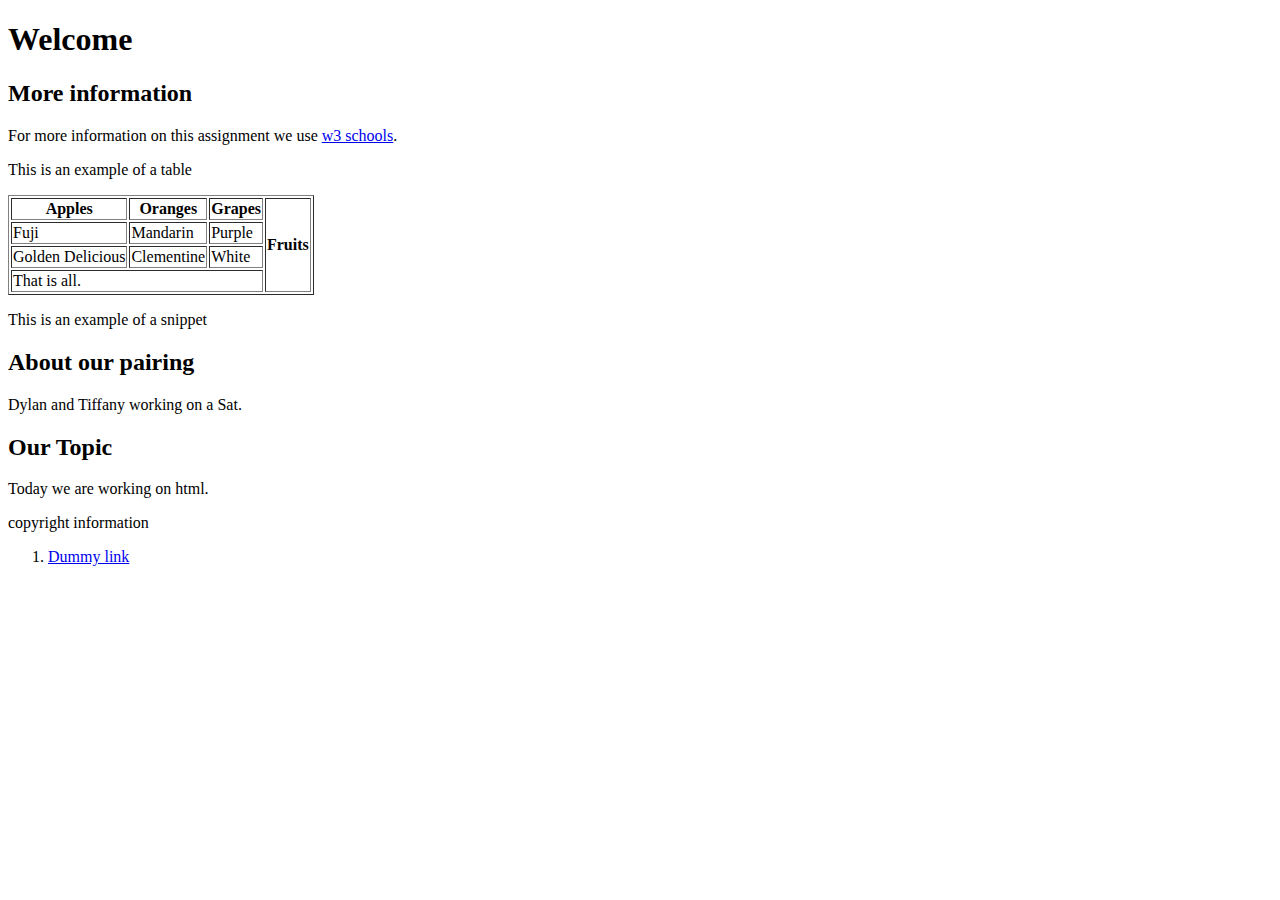
<file: html/gps/index.html>
<!DOCTYPE html>
<html>
<head>
  <title>Hello World </title>
</head>
<body>
<header>
  <h1>Welcome</h1>
</header>
  <article>
    <h2>More information</h2>
    <p>For more information on this assignment we use <a href="http://www.w3schools.com/">w3 schools</a>.</p>
  </article>
  <main>
    <p>This is an example of a table</p> 
    <table border="1">
      <tr>
        <th>Apples</th>
        <th>Oranges</th>
        <th>Grapes</th>
        <th rowspan="4">Fruits</th>
      </tr>
      <tr>
        <td>Fuji</td>
        <td>Mandarin</td>
        <td>Purple</td>
      </tr>
      <tr>
        <td>Golden Delicious</td>
        <td>Clementine</td>
        <td>White</td>
      </tr>
      <tr>
        <td colspan="3">That is all.</td>
      </tr>
    </table>
  </main>
      <p>This is an example of a snippet</p>
    <section>
      <h2>About our pairing</h2>
      <p>Dylan and Tiffany working on a Sat.</p>
      <aside>
        <h2>Our Topic</h2>  
        <p>Today we are working on html.</p>
      </aside>
    </section>
<footer>
  <p>copyright information</p>
  <nav>
    <ol>
      <li><a href="#">Dummy link</a></li>
    </ol>
  </nav>
</footer>
</body>
</html>

<!-- 
1. The purpose of HTML semantic tags is to allow for more a more readable structure to the page. I personally find the section the most useful because you can group similar elements and content together in a container. 

2. The browser will read the HTML page in order from top to bottom 
1 - Doctype 
2. html 
3. head
4. body

3. We learned that Sublime snippets are a shortcut tool to help you quickly add in code that you use on a repetitive basis. I think I will create Sublime snippets for form layouts in the future. 

4. I think my biggest challenge is understanding which structural semantic element is appropriate to use. I think the flowchart will come in handy moving forward. 
 -->
</file>
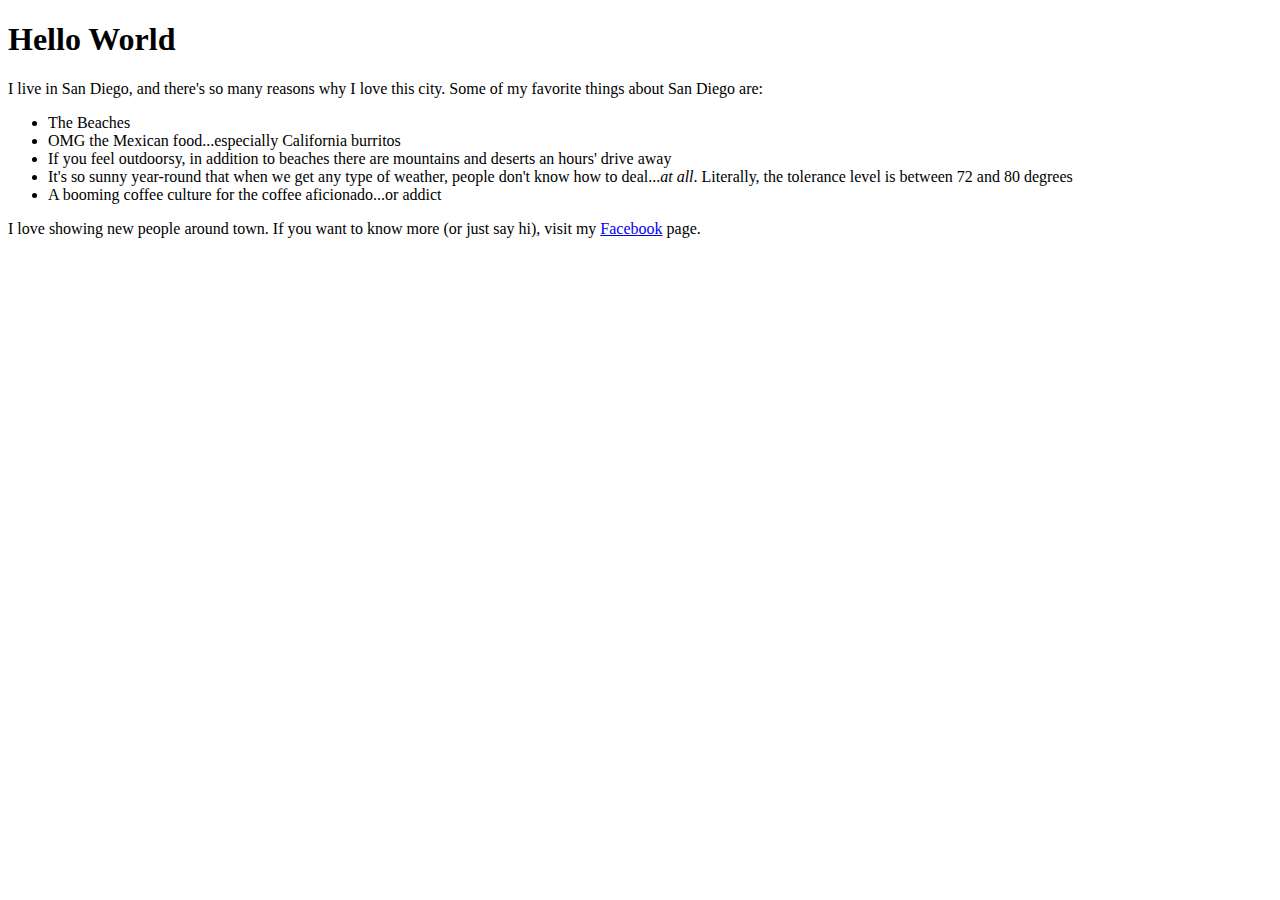
<file: html/web_basics/index.html>
<!DOCTYPE html>
<html>
<head>
  <title>Tiffany's Website</title>
</head>
<body>
<h1>Hello World</h1>
  <p>I live in San Diego, and there's so many reasons why I love this city. Some of my favorite things about San Diego are:</p>
  <ul>
    <li>The Beaches</li>
    <li>OMG the Mexican food...especially California burritos</li>
    <li>If you feel outdoorsy, in addition to beaches there are mountains and deserts an hours' drive away</li>
    <li>It's so sunny year-round that when we get any type of weather, people don't know how to deal...<em>at all</em>. Literally, the tolerance level is between 72 and 80 degrees</li>
    <li>A booming coffee culture for the coffee aficionado...or addict</li>
  </ul>
  <p>I love showing new people around town. If you want to know more (or just say hi), visit my <a href="https://www.facebook.com/87thuey">Facebook</a> page.</p>
</body>
</html>
</file>
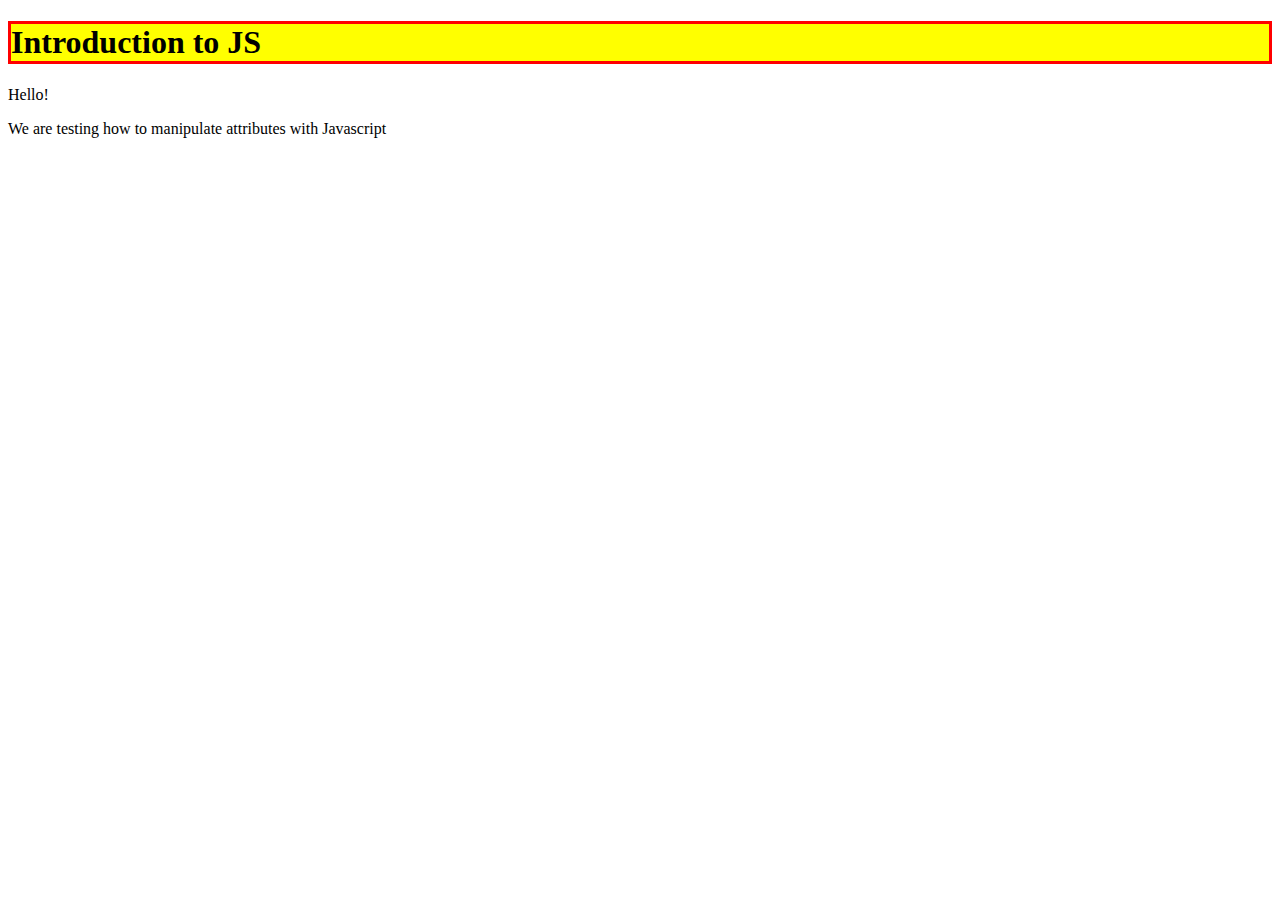
<file: web_dev/client_side_js/index.html>
<!DOCTYPE html>
<html>
<head>
  <title>Testing Out with Javascrip</title>
</head>
<body>
<h1>Introduction to JS</h1>
  <p id="paragraph">We are testing how to manipulate attributes with Javascript</p>
<script src="client_side.js"></script>
</body>
</html>
</file>
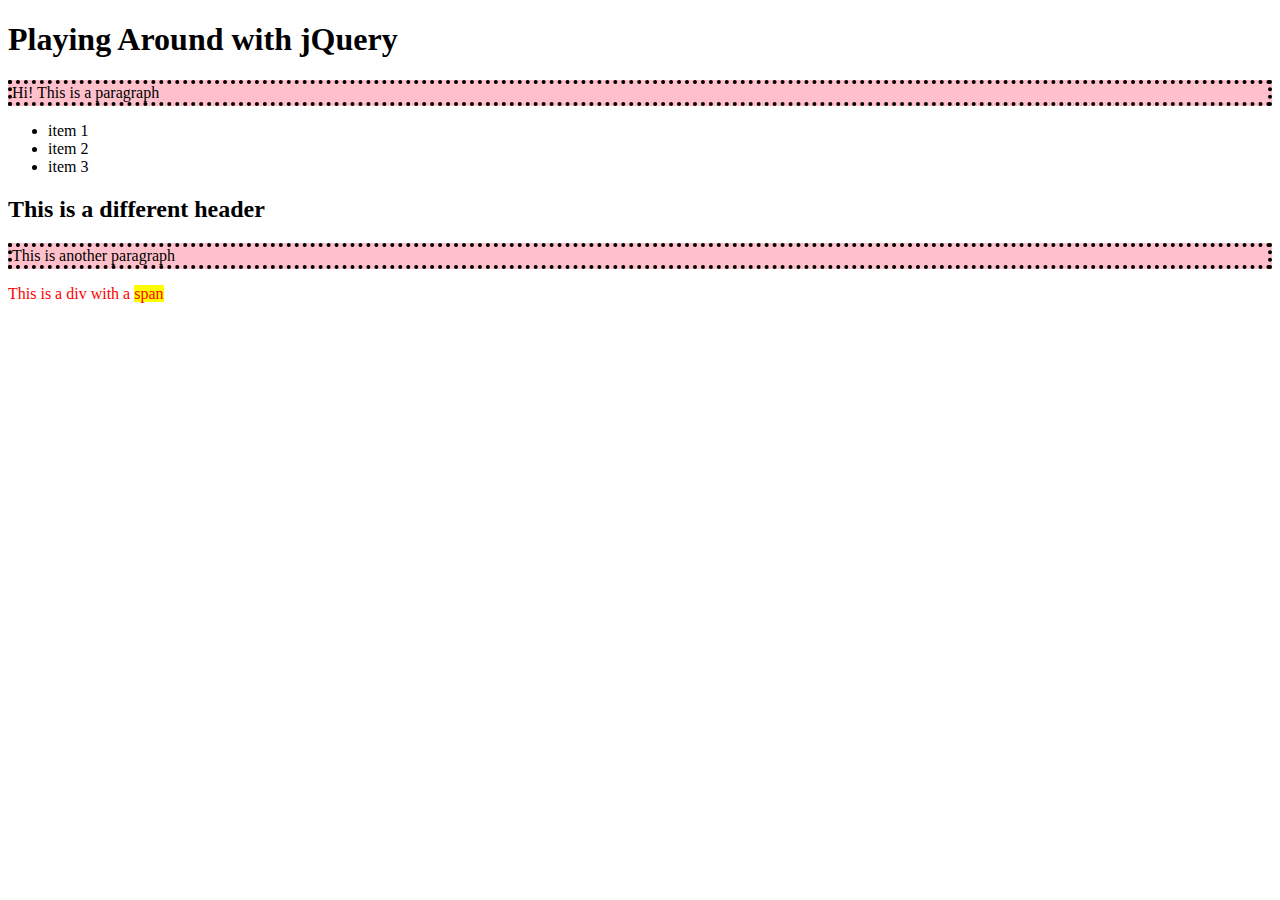
<file: web_dev/jquery/index.html>
<!DOCTYPE html>
<html>
<head>
  <title>Learning jQuery</title>
  <script type="text/javascript" src="jquery-3.1.1.js" ></script>
  <script type="text/javascript">
    $(document).ready(function() {
      $("p").css({"background-color":"pink", "border":"4px dotted"});
      $("#mydiv").addClass("selected");
      $("span").addClass("highlight");
    });   
  </script>
  <style>
    .selected { color:red; }
    .highlight {background:yellow;}
  </style>
</head>
<body>
<h1>Playing Around with jQuery</h1>
  <p>Hi! This is a paragraph</p>
    <ul>
      <li>item 1</li> 
      <li>item 2</li>
      <li>item 3</li>
    </ul>
<h2>This is a different header</h2>
  <p>This is another paragraph</p>
  <div id= "mydiv">This is a div with a <span>span</span></div>
</body>
</html>
</file>
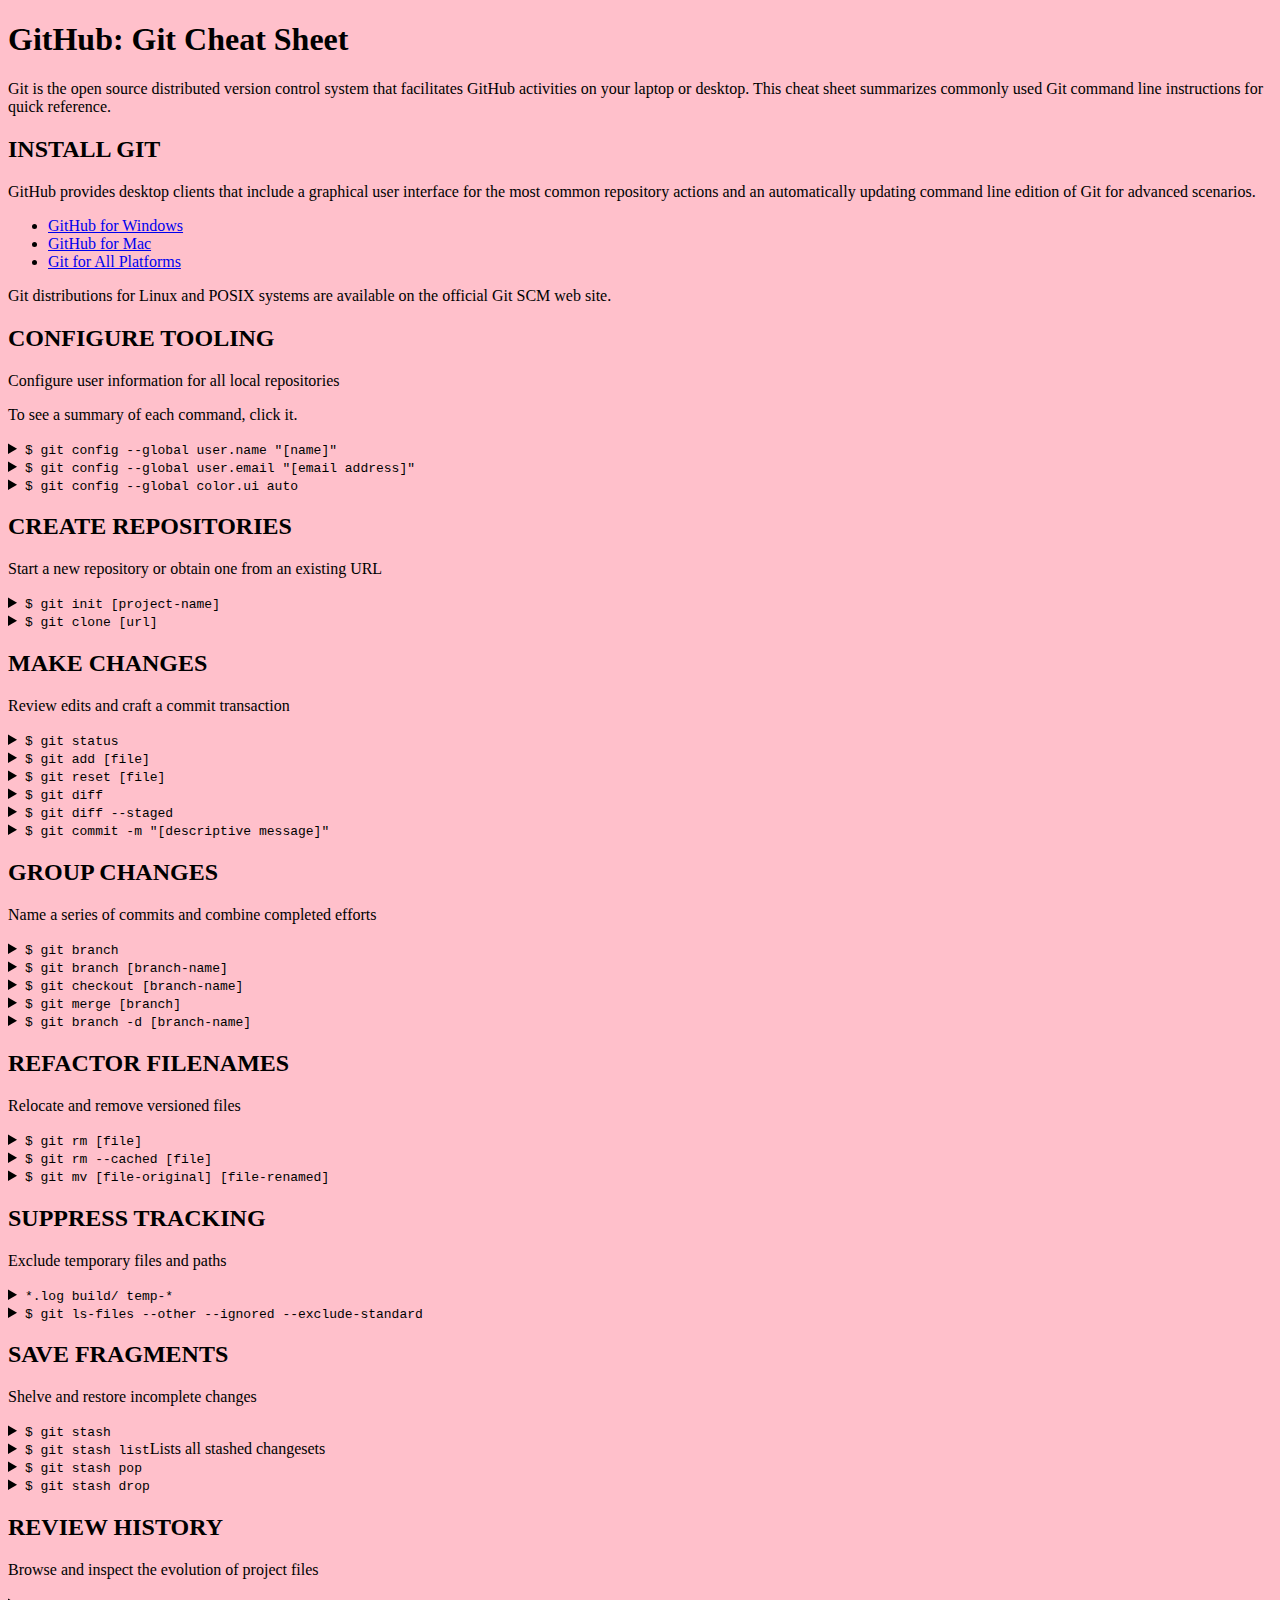
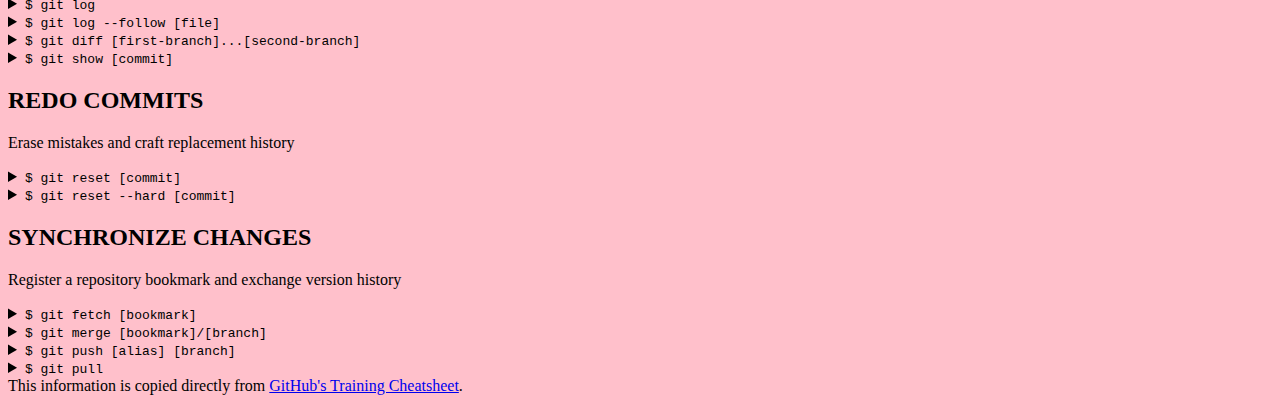
<file: css/gps2-1.html>
<!--
Write your names here:
1.
2.
We spent [#] hours on this challenge.
-->

<!-- This challenge uses HTML5 syntax that may not be available in all browsers (It works in Chrome and Safari, from my testing. (<details> and<summary>). -->

<!DOCTYPE html>
<html lang="en">
  <head>
    <meta charset="UTF-8">
    <link rel="stylesheet" href="gps2-1.css">  <!-- Insert a link to the stylesheet here -->
    <title>Git Cheat Sheet</title>
  </head>

  <body>
    <header>
      <h1>GitHub: Git Cheat Sheet</h1>
      <p>Git is the open source distributed version control system that
        facilitates GitHub activities on your laptop or desktop.
        This cheat sheet summarizes commonly used Git command line
        instructions for quick reference.</p>
    </header>

    <section class="column-1">
      <article>
        <h2>INSTALL GIT</h2>
        <p>GitHub provides desktop clients that include a graphical user
        interface for the most common repository actions and an automatically
        updating command line edition of Git for advanced scenarios.</p>
        <ul>
          <li><a href="https://windows.github.com">GitHub for Windows</a></li>
          <li><a href="https://mac.github.com">GitHub for Mac</a></li>
          <li><a href="http://git-scm.com">Git for All Platforms</a></li>
        </ul>

        Git distributions for Linux and POSIX systems are available on the
        official Git SCM web site.
      </article>

      <article>
        <h2>CONFIGURE TOOLING</h2>
        <p>Configure user information for all local repositories</p>
        <p> To see a summary of each command, click it.</p>

        <details>
          <summary><code>$ git config --global user.name "[name]"</code></summary>
          <p>Sets the name you want attached to your commit transactions</p>
        </details>

        <details>
          <summary><code>$ git config --global user.email "[email address]"</code></summary>
          <p>Sets the email you want atached to your commit transactions</p>
        </details>

        <details>
          <summary><code>$ git config --global color.ui auto</code></summary>
          <p>Enables helpful colorization of command line output</p>
        </details>
      </article>

      <article>
        <h2>CREATE REPOSITORIES</h2>
        <p>Start a new repository or obtain one from an existing URL</p>

        <details>
          <summary><code>$ git init [project-name]</code></summary>
          <p>Creates a new local repository with the specified name</p>
        </details>

        <details>
          <summary><code>$ git clone [url]</code></summary>
          <p>Downloads a project and its entire version history</p>
        </details>
      </article>

      <article>
        <h2>MAKE CHANGES</h2>
        <p>Review edits and craft a commit transaction</p>

        <details>
          <summary><code>$ git status</code></summary>
          <p>Lists all new or modified files to be committed</p>
        </details>

        <details>
          <summary><code>$ git add [file]</code></summary>
          <p>Snapshots the file in preparation for versioning</p>
        </details>

        <details>
          <summary><code>$ git reset [file]</code></summary>
          <p>Unstages the file, but preserve its contents</p>
        </details>

        <details>
          <summary><code>$ git diff</code></summary>
          <p>Shows file differences not yet staged</p>
        </details>

        <details>
          <summary><code>$ git diff --staged</code></summary>
          <p>Shows file differences between staging and the last file version</p>
        </details>

        <details>
          <summary><code>$ git commit -m "[descriptive message]"</code></summary>
          <p>Records file snapshots permanently in version history</p>
        </details>
      </article>

      <article>
        <h2>GROUP CHANGES</h2>
        <p>Name a series of commits and combine completed efforts</p>

        <details>
          <summary><code>$ git branch</code></summary>
          <p>Lists all local branches in the current repository</p>
        </details>

        <details>
          <summary><code>$ git branch [branch-name]</code></summary>
          <p>Creates a new branch</p>
        </details>

        <details>
          <summary><code>$ git checkout [branch-name]</code></summary>
          <p>Switches to the specified branch and updates the working directory</p>
        </details>

        <details>
          <summary><code>$ git merge [branch]</code></summary>
          <p>Combines the specified branch’s history into the current branch</p>
        </details>

        <details>
          <summary><code>$ git branch -d [branch-name]</code></summary>
          <p>Deletes the specified branch</p>
        </details>
      </article>
    </section>

    <section class="column-2">
      <article>
        <h2>REFACTOR FILENAMES</h2>
        <p>Relocate and remove versioned files</p>

        <details>
          <summary><code>$ git rm [file]</code></summary>
          <p>Deletes the file from the working directory and stages the deletion</p>
        </details>

        <details>
          <summary><code>$ git rm --cached [file]</code></summary>
          <p>Removes the file from version control but preserves the file locally</p>
        </details>

        <details>
          <summary><code>$ git mv [file-original] [file-renamed]</code></summary>
          <p>Changes the file name and prepares it for commit</p>
        </details>
      </article>

      <article>
        <h2>SUPPRESS TRACKING</h2>
        <p>Exclude temporary files and paths</p>

        <details>
          <summary><code>*.log
                    build/
                    temp-*
          </code></summary>
          <p>A text file named .gitignore suppresses accidental versioning of files and paths matching the specified paterns</p>
        </details>

        <details>
          <summary><code>$ git ls-files --other --ignored --exclude-standard</code></summary>
          <p>Lists all ignored files in this project</p>
        </details>
      </article>

      <article>
        <h2>SAVE FRAGMENTS</h2>
        <p>Shelve and restore incomplete changes</p>

        <details>
          <summary><code>$ git stash</code></summary>
          <p>Temporarily stores all modified tracked files</p>
        </details>

        <details>
          <summary><code>$ git stash list</code>Lists all stashed changesets</summary>
          <p></p>
        </details>

        <details>
          <summary><code>$ git stash pop</code></summary>
          <p>Restores the most recently stashed files</p>
        </details>

        <details>
          <summary><code>$ git stash drop</code></summary>
          <p>Discards the most recently stashed changeset</p>
        </details>

      </article>

      <article>
        <h2>REVIEW HISTORY</h2>
        <p>Browse and inspect the evolution of project files</p>

        <details>
          <summary><code>$ git log</code></summary>
          <p>Lists version history for the current branch</p>
        </details>

        <details>
          <summary><code>$ git log --follow [file]</code></summary>
          <p>Lists version history for a file, including renames</p>
        </details>

        <details>
          <summary><code>$ git diff [first-branch]...[second-branch]</code></summary>
          <p>Shows content differences between two branches</p>
        </details>

        <details>
          <summary><code>$ git show [commit]</code></summary>
          <p>Outputs metadata and content changes of the specified commit</p>
        </details>
      </article>

      <article>
        <h2>REDO COMMITS</h2>
        <p>Erase mistakes and craft replacement history</p>

        <details>
          <summary><code>$ git reset [commit]</code></summary>
          <p>Undoes all commits after [commit], preserving changes locally</p>
        </details>

        <details>
          <summary><code>$ git reset --hard [commit]</code></summary>
          <p>Discards all history and changes back to the specified commit</p>
        </details>
      </article>

      <article>
        <h2>SYNCHRONIZE CHANGES</h2>
        <p>Register a repository bookmark and exchange version history</p>

        <details>
          <summary><code>$ git fetch [bookmark]</code></summary>
          <p>Downloads all history from the repository bookmark</p>
        </details>

        <details>
          <summary><code>$ git merge [bookmark]/[branch]</code></summary>
          <p>Combines bookmark’s branch into current local branch</p>
        </details>

        <details>
          <summary><code>$ git push [alias] [branch]</code></summary>
          <p>Uploads all local branch commits to GitHub</p>
        </details>

        <details>
          <summary><code>$ git pull</code></summary>
          <p>Downloads bookmark history and incorporates changes</p>
        </details>
      </article>
    </section>

    <footer>
      This information is copied directly from <a href="https://training.github.com/kit/downloads/github-git-cheat-sheet.pdf">GitHub's Training Cheatsheet</a>.
    </footer>
  <!-- Add your reflection here as a comment. -->
  </body>
</html>
</file>
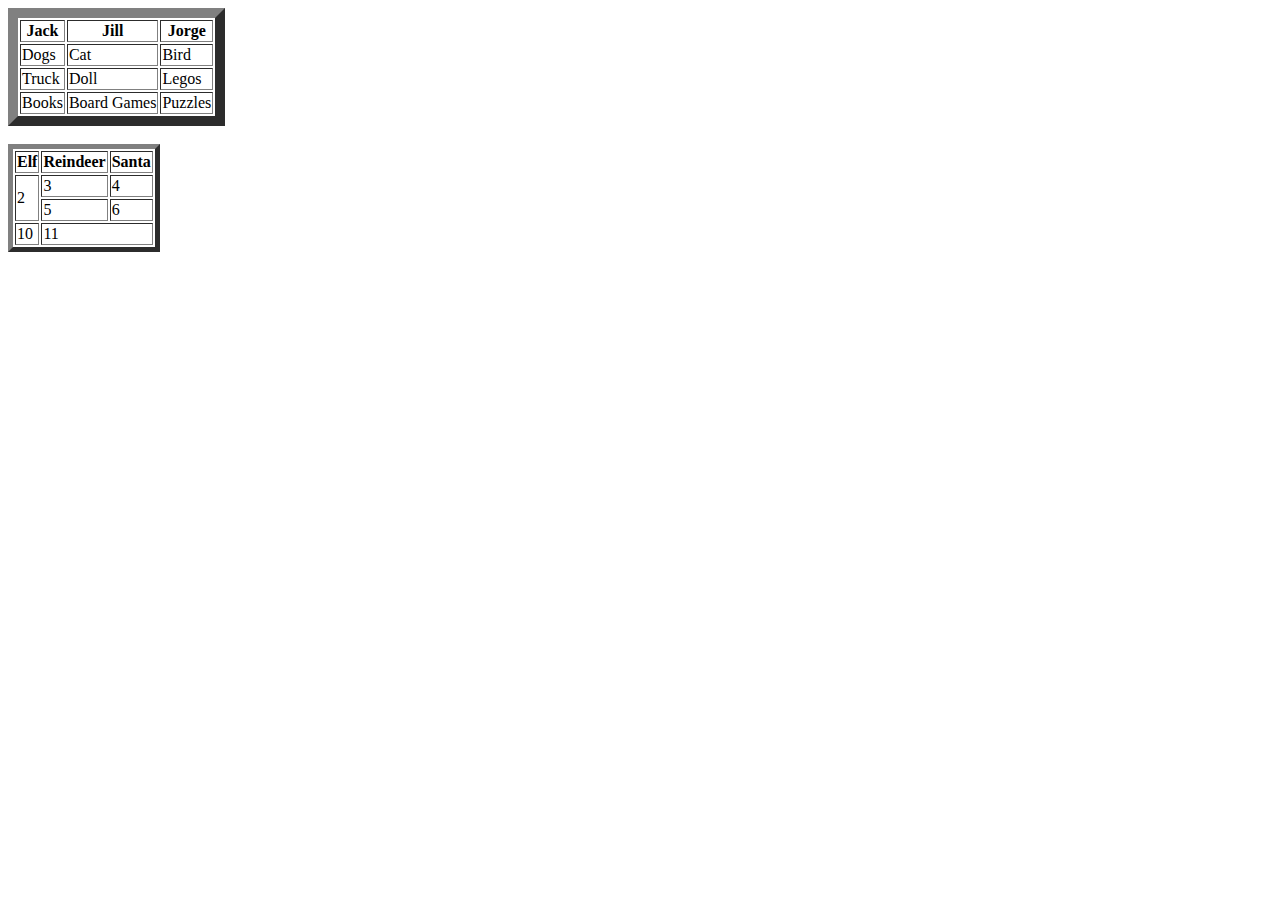
<file: html/table-practice.html>
<!DOCTYPE html>
<html>
<head>
  <title>The Christmas List</title>
</head>
<body>

<table border =10>
  <tr>
    <th>Jack</th>
    <th>Jill</th>
    <th>Jorge</th>
  </tr>
  <tr>
    <td>Dogs</td>
    <td>Cat</td>
    <td>Bird</td>
  </tr>
  <tr>
    <td>Truck</td>
    <td>Doll</td>
    <td>Legos</td>
  </tr>
  <tr>
    <td>Books</td>
    <td>Board Games</td>
    <td>Puzzles</td>
  </tr>
</table>
<br>
<table border ="5">
  <tr>
    <th>Elf</th>
    <th>Reindeer</th>
    <th>Santa</th>
  </tr>
  <tr>
    <td rowspan="2">2</td>
    <td>3</td>
    <td>4</td>
  </tr>
  <tr>
    <td>5</td>
    <td>6</td>
  </tr>
  <tr>
    <td>10</td>
    <td colspan ="2">11</td>
  </tr>
</table>
</body>
</html>
</file>
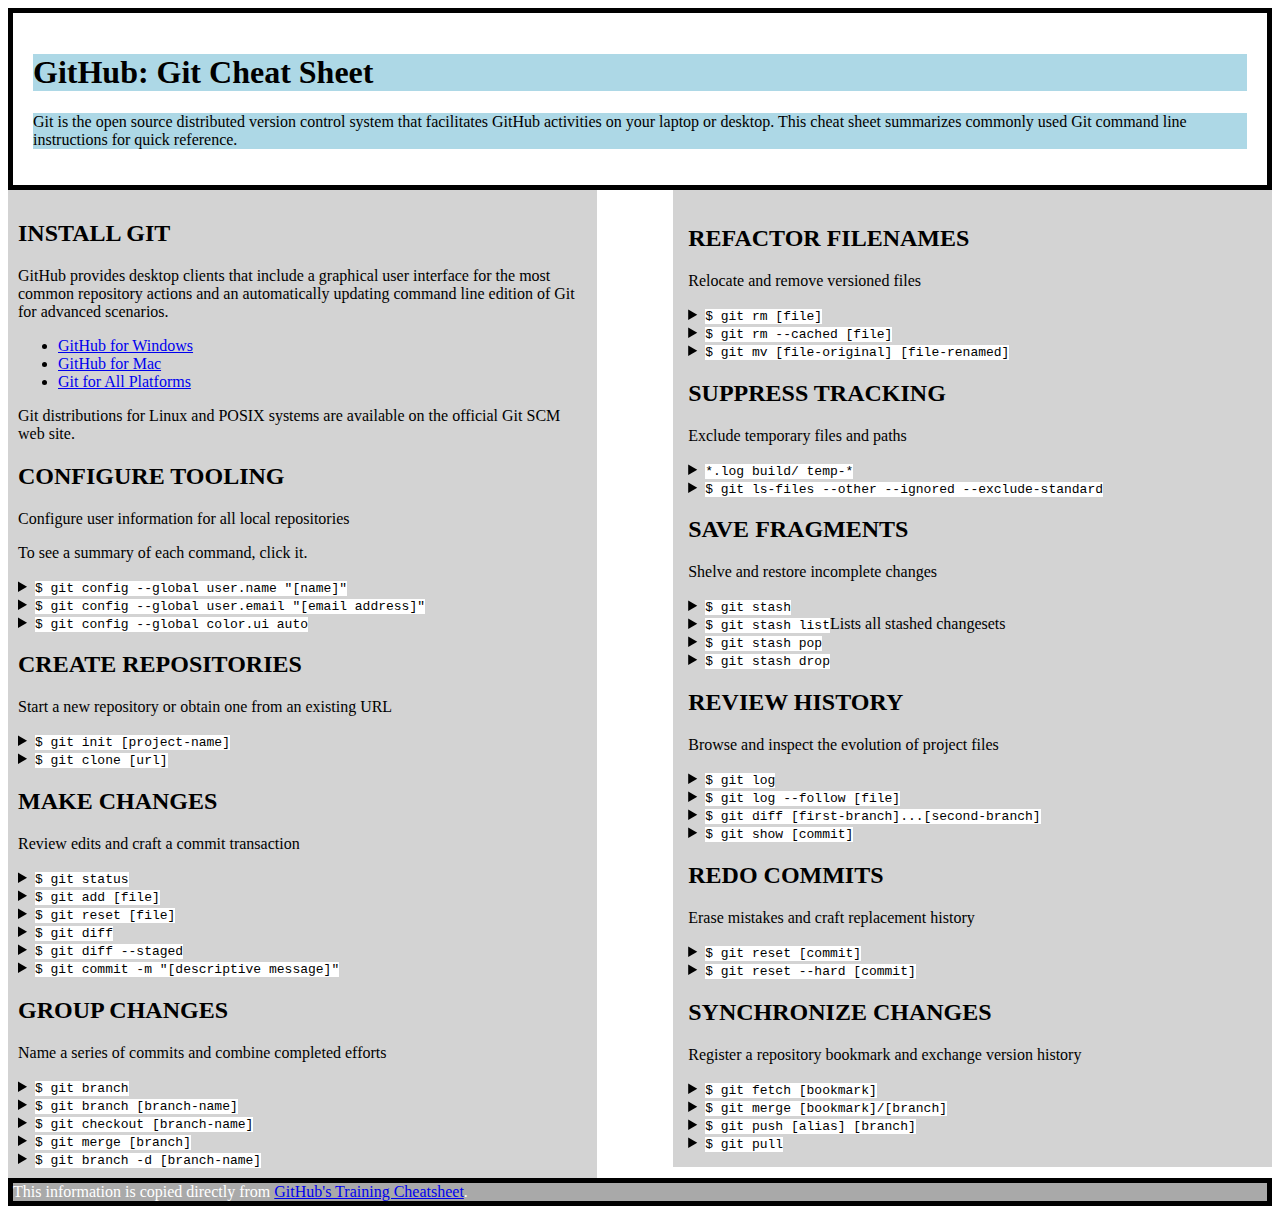
<file: css/gps/gps2-1.html>
<!--
Write your names here:
1. Tiffany Huey
2. Nathan Vu 
We spent [2:20] hours on this challenge.
Although we played around with positioning, position is one of the most difficult concepts for me to grasp. Whereas some CSS properties only require one line to accomplish what I want (color, font-family, etc.) using position requires a combination of margins, vertical-align, width, etc., and I'm not fully confident about how every property plays into the overall positioning. I plan to practice more with positioning in hopes that the more I'm exposed to it, the more comfortable I feel. 
--> 
<!-- This challenge uses HTML5 syntax that may not be available in all browsers (It works in Chrome and Safari, from my testing. (<details> and<summary>). -->

<!DOCTYPE html>
<html lang="en">
  <head>
    <meta charset="UTF-8">
    <link rel="stylesheet" href="gps2-1.css">  <!-- Insert a link to the stylesheet here -->
    <title>Git Cheat Sheet</title>
  </head>

  <body>
    <header>
      <h1>GitHub: Git Cheat Sheet</h1>
      <p>Git is the open source distributed version control system that
        facilitates GitHub activities on your laptop or desktop.
        This cheat sheet summarizes commonly used Git command line
        instructions for quick reference.</p>
    </header>

    <section class="column-1">
      <article>
        <h2>INSTALL GIT</h2>
        <p>GitHub provides desktop clients that include a graphical user
        interface for the most common repository actions and an automatically
        updating command line edition of Git for advanced scenarios.</p>
        <ul>
          <li><a href="https://windows.github.com">GitHub for Windows</a></li>
          <li><a href="https://mac.github.com">GitHub for Mac</a></li>
          <li><a href="http://git-scm.com">Git for All Platforms</a></li>
        </ul>

        Git distributions for Linux and POSIX systems are available on the
        official Git SCM web site.
      </article>

      <article>
        <h2>CONFIGURE TOOLING</h2>
        <p>Configure user information for all local repositories</p>
        <p> To see a summary of each command, click it.</p>

        <details>
          <summary><code>$ git config --global user.name "[name]"</code></summary>
          <p>Sets the name you want attached to your commit transactions</p>
        </details>

        <details>
          <summary><code>$ git config --global user.email "[email address]"</code></summary>
          <p>Sets the email you want atached to your commit transactions</p>
        </details>

        <details>
          <summary><code>$ git config --global color.ui auto</code></summary>
          <p>Enables helpful colorization of command line output</p>
        </details>
      </article>

      <article>
        <h2>CREATE REPOSITORIES</h2>
        <p>Start a new repository or obtain one from an existing URL</p>

        <details>
          <summary><code>$ git init [project-name]</code></summary>
          <p>Creates a new local repository with the specified name</p>
        </details>

        <details>
          <summary><code>$ git clone [url]</code></summary>
          <p>Downloads a project and its entire version history</p>
        </details>
      </article>

      <article>
        <h2>MAKE CHANGES</h2>
        <p>Review edits and craft a commit transaction</p>

        <details>
          <summary><code>$ git status</code></summary>
          <p>Lists all new or modified files to be committed</p>
        </details>

        <details>
          <summary><code>$ git add [file]</code></summary>
          <p>Snapshots the file in preparation for versioning</p>
        </details>

        <details>
          <summary><code>$ git reset [file]</code></summary>
          <p>Unstages the file, but preserve its contents</p>
        </details>

        <details>
          <summary><code>$ git diff</code></summary>
          <p>Shows file differences not yet staged</p>
        </details>

        <details>
          <summary><code>$ git diff --staged</code></summary>
          <p>Shows file differences between staging and the last file version</p>
        </details>

        <details>
          <summary><code>$ git commit -m "[descriptive message]"</code></summary>
          <p>Records file snapshots permanently in version history</p>
        </details>
      </article>

      <article>
        <h2>GROUP CHANGES</h2>
        <p>Name a series of commits and combine completed efforts</p>

        <details>
          <summary><code>$ git branch</code></summary>
          <p>Lists all local branches in the current repository</p>
        </details>

        <details>
          <summary><code>$ git branch [branch-name]</code></summary>
          <p>Creates a new branch</p>
        </details>

        <details>
          <summary><code>$ git checkout [branch-name]</code></summary>
          <p>Switches to the specified branch and updates the working directory</p>
        </details>

        <details>
          <summary><code>$ git merge [branch]</code></summary>
          <p>Combines the specified branch’s history into the current branch</p>
        </details>

        <details>
          <summary><code>$ git branch -d [branch-name]</code></summary>
          <p>Deletes the specified branch</p>
        </details>
      </article>
    </section>

    <section class="column-2">
      <article>
        <h2>REFACTOR FILENAMES</h2>
        <p>Relocate and remove versioned files</p>

        <details>
          <summary><code>$ git rm [file]</code></summary>
          <p>Deletes the file from the working directory and stages the deletion</p>
        </details>

        <details>
          <summary><code>$ git rm --cached [file]</code></summary>
          <p>Removes the file from version control but preserves the file locally</p>
        </details>

        <details>
          <summary><code>$ git mv [file-original] [file-renamed]</code></summary>
          <p>Changes the file name and prepares it for commit</p>
        </details>
      </article>

      <article>
        <h2>SUPPRESS TRACKING</h2>
        <p>Exclude temporary files and paths</p>

        <details>
          <summary><code>*.log
                    build/
                    temp-*
          </code></summary>
          <p>A text file named .gitignore suppresses accidental versioning of files and paths matching the specified paterns</p>
        </details>

        <details>
          <summary><code>$ git ls-files --other --ignored --exclude-standard</code></summary>
          <p>Lists all ignored files in this project</p>
        </details>
      </article>

      <article>
        <h2>SAVE FRAGMENTS</h2>
        <p>Shelve and restore incomplete changes</p>

        <details>
          <summary><code>$ git stash</code></summary>
          <p>Temporarily stores all modified tracked files</p>
        </details>

        <details>
          <summary><code>$ git stash list</code>Lists all stashed changesets</summary>
          <p></p>
        </details>

        <details>
          <summary><code>$ git stash pop</code></summary>
          <p>Restores the most recently stashed files</p>
        </details>

        <details>
          <summary><code>$ git stash drop</code></summary>
          <p>Discards the most recently stashed changeset</p>
        </details>

      </article>

      <article>
        <h2>REVIEW HISTORY</h2>
        <p>Browse and inspect the evolution of project files</p>

        <details>
          <summary><code>$ git log</code></summary>
          <p>Lists version history for the current branch</p>
        </details>

        <details>
          <summary><code>$ git log --follow [file]</code></summary>
          <p>Lists version history for a file, including renames</p>
        </details>

        <details>
          <summary><code>$ git diff [first-branch]...[second-branch]</code></summary>
          <p>Shows content differences between two branches</p>
        </details>

        <details>
          <summary><code>$ git show [commit]</code></summary>
          <p>Outputs metadata and content changes of the specified commit</p>
        </details>
      </article>

      <article>
        <h2>REDO COMMITS</h2>
        <p>Erase mistakes and craft replacement history</p>

        <details>
          <summary><code>$ git reset [commit]</code></summary>
          <p>Undoes all commits after [commit], preserving changes locally</p>
        </details>

        <details>
          <summary><code>$ git reset --hard [commit]</code></summary>
          <p>Discards all history and changes back to the specified commit</p>
        </details>
      </article>

      <article>
        <h2>SYNCHRONIZE CHANGES</h2>
        <p>Register a repository bookmark and exchange version history</p>

        <details>
          <summary><code>$ git fetch [bookmark]</code></summary>
          <p>Downloads all history from the repository bookmark</p>
        </details>

        <details>
          <summary><code>$ git merge [bookmark]/[branch]</code></summary>
          <p>Combines bookmark’s branch into current local branch</p>
        </details>

        <details>
          <summary><code>$ git push [alias] [branch]</code></summary>
          <p>Uploads all local branch commits to GitHub</p>
        </details>

        <details>
          <summary><code>$ git pull</code></summary>
          <p>Downloads bookmark history and incorporates changes</p>
        </details>
      </article>
    </section>

    <footer>
      This information is copied directly from <a href="https://training.github.com/kit/downloads/github-git-cheat-sheet.pdf">GitHub's Training Cheatsheet</a>.
    </footer>
  <!-- Add your reflection here as a comment. -->
  </body>
</html>
</file>
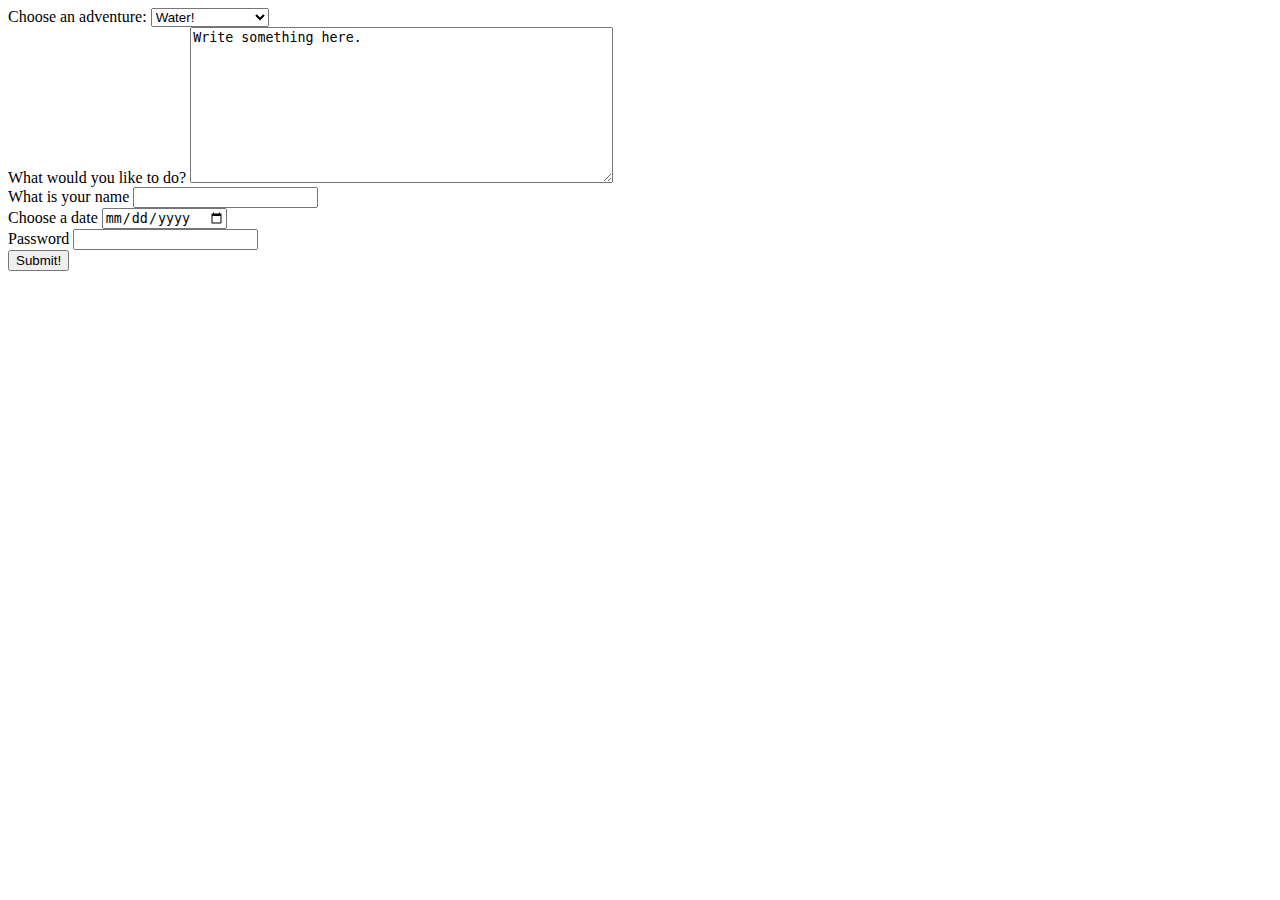
<file: html/forms/practice_form.html>
<!DOCTYPE html>
<html>
<head>
	<title>Practice form</title>
</head>
<body>



	<form action="success.html" method="post">
		<div>
			<label>Choose an adventure: </label>
			<select name="adventure">
				<option value="water">Water!</option>
				<option value="cave">Mud caves!</option>
				<option value="foodie">Restaurant tour!</option>
			</select>
		</div>
		<div>
			<label>What would you like to do?</label>
			<textarea name="textarea" rows="10" cols="50">Write something here.</textarea>
		</div>
		<div>
			<label>What is your name</label>
			<input type="text" name="fullname">
		</div>
		<div>
			<label>Choose a date</label>
			<input type="date" name="date">
		</div>
		<div>
			<label>Password</label>
			<input type="password" name="password">
		</div>
		<button type="submit">Submit!</button>
	</form>


</body>
</html>
</file>
<file: css/gps2-1.css>
body {
  background-color: pink;
}
</file>
<file: css/gps/gps2-1.css>
}

body {
 font-family: sans-serif;
 margin: 0 auto;

}
header {
  
  background-image: url("https://s-media-cache-ak0.pinimg.com/236x/20/cf/75/20cf75b89b94dfe6fe86c93c3c82ed70.jpg");
  margin: 0 auto; 
  border: 5px solid;
  padding: 20px;
}

header h1{
  background-color: lightblue;
}

header p {
  background-color: lightblue;
}
.column-1 {
  background-color: lightgrey;
  width: 45%;
  vertical-align:top;
  display: inline-block;
  position: relative;
   padding: 10px;
  
  
  
}
footer {
  background-color: darkgrey;
  border: 5px solid;
  border-color: black;
  color: white;
  
  }

.column-2 {
  background-color: lightgray;
  width: 45%;
  position: relative;
  float: right;
   padding: 15px;
}

code {
  background-color: white;

 
}
</file>
